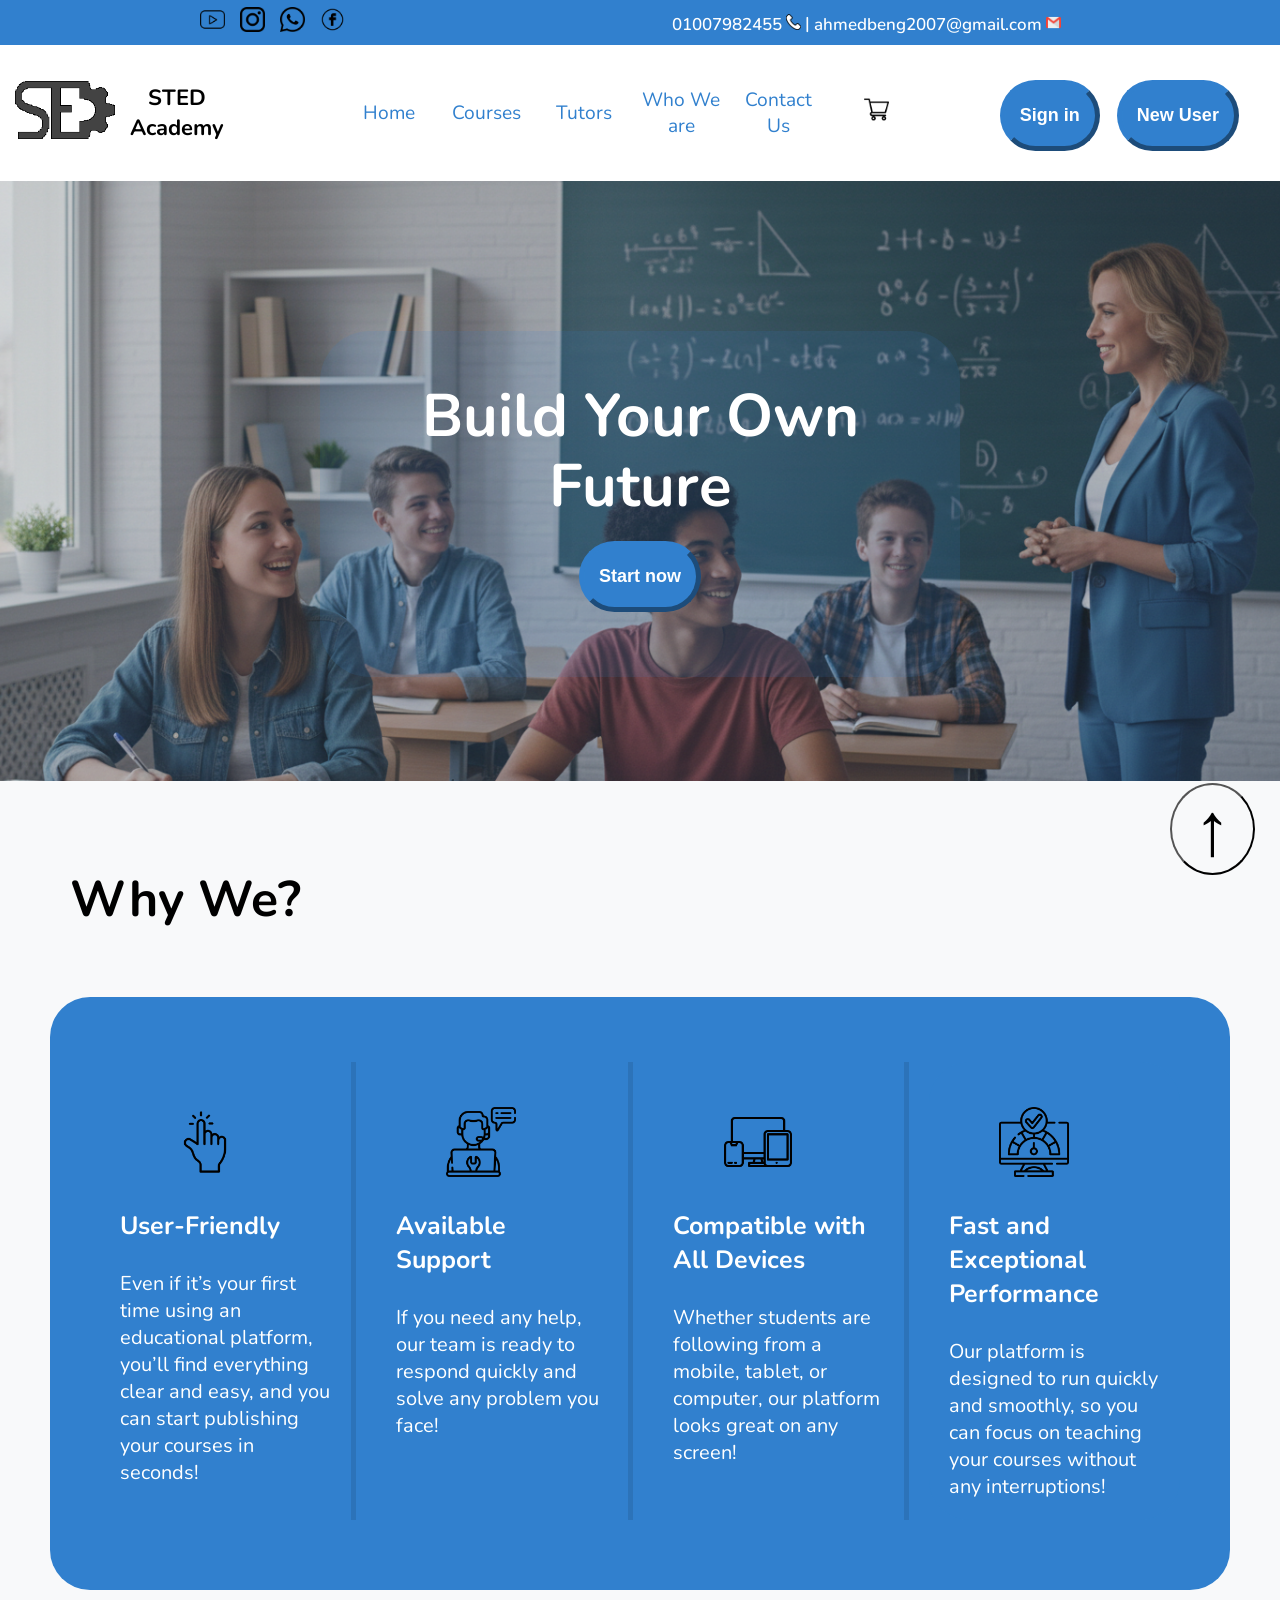
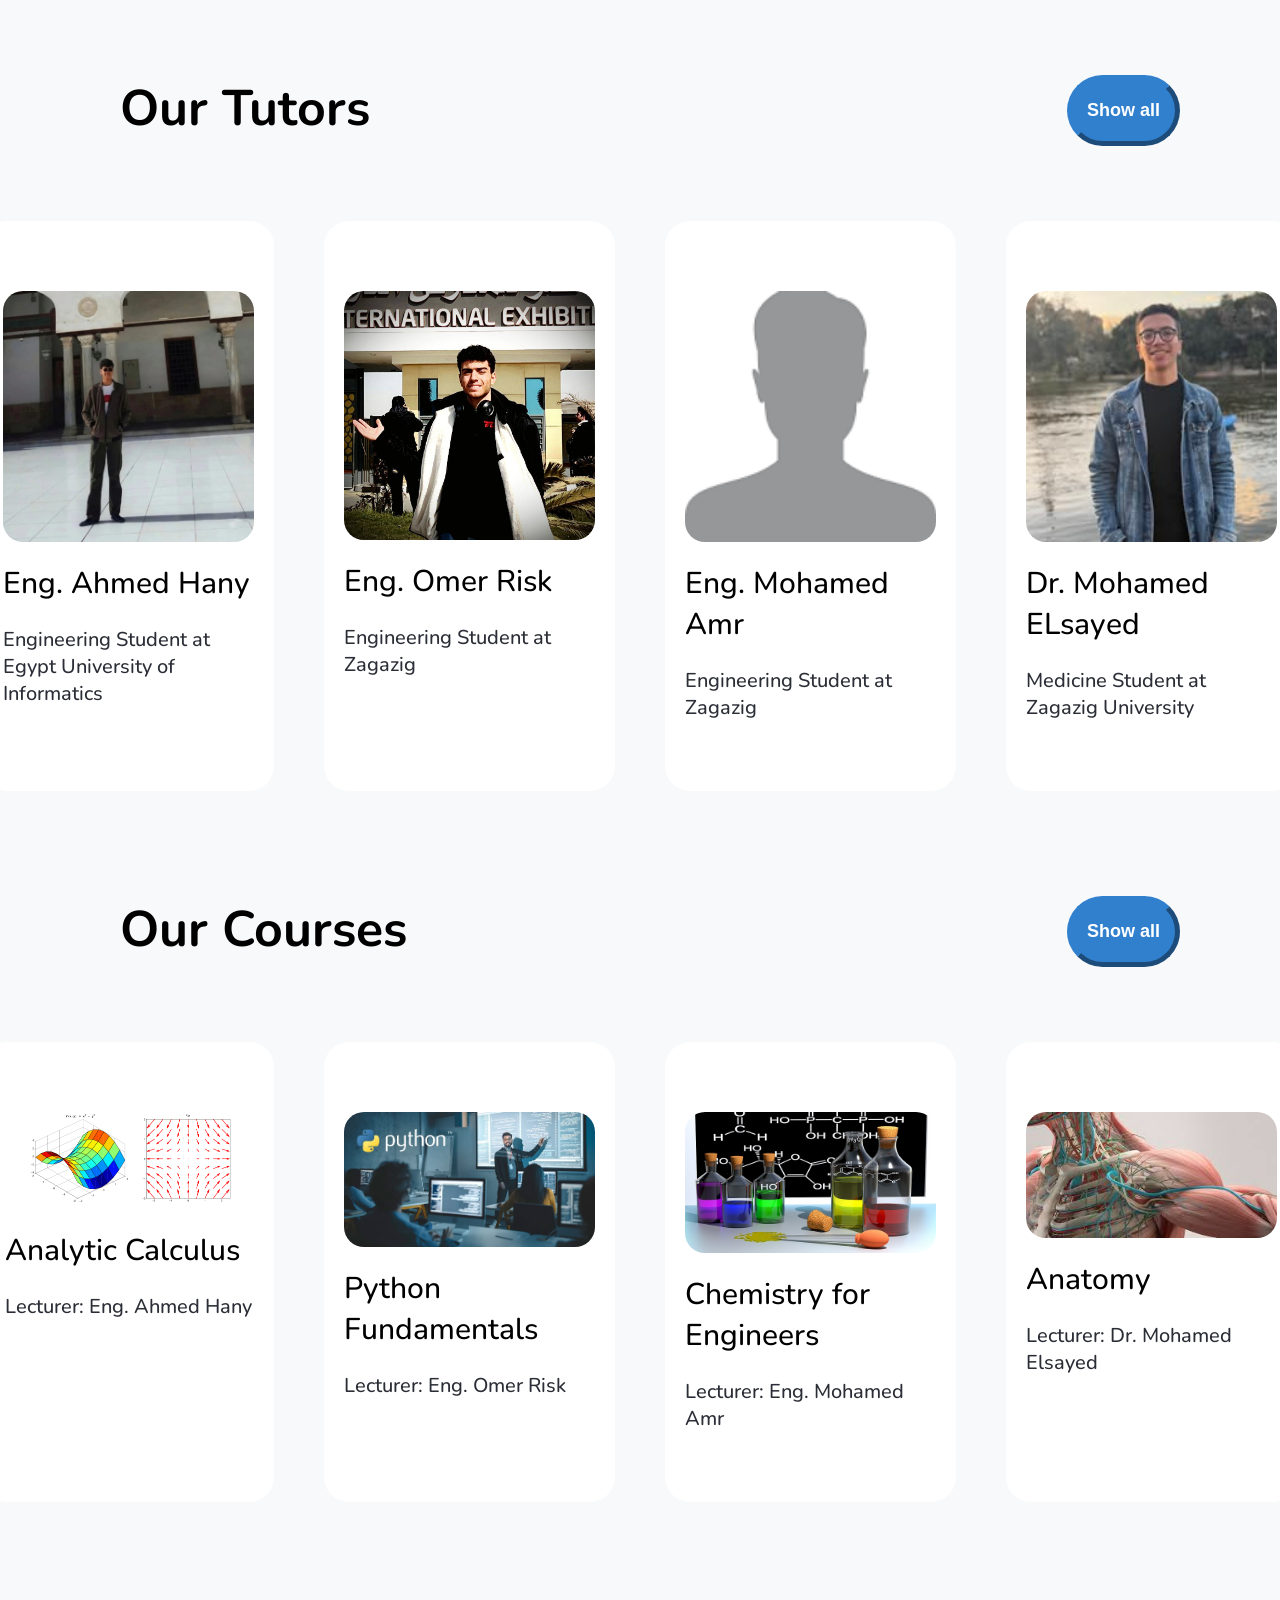
<file: index.html>
<!doctype html>
<html>
   <head>
      <title>STED Academy</title>
      <link rel="icon" type="image/x-icon" href="Images/logo1.png" />
      <link rel="stylesheet" href="Home-Page-not.css" />
      <link rel="preconnect" href="https://fonts.googleapis.com" />
      <link rel="preconnect" href="https://fonts.gstatic.com" crossorigin />
      <link
         href="https://fonts.googleapis.com/css2?family=Nunito:ital,wght@0,200..1000;1,200..1000&display=swap"
         rel="stylesheet"
      />
      <style>
         body {
            margin: 0;
            background-color: #f8f9fa;
            margin-bottom: 1000px;
            padding: 0px;
            font-family: Nunito;
         }

         a {
            text-decoration: none;
         }
         a:hover {
            cursor: pointer;
         }
         button:hover {
            cursor: pointer;
         }
         .contact-header {
            background-color: #3180ce;
            display: flex;
            flex-direction: row;
            padding: 7px 200px;
            gap: 25px;
            align-items: center;
         }
         .social-media {
            display: flex;
            flex-direction: row;
            flex: 1;
            gap: 15px;
         }
         .icon {
            width: 25px;
         }
         .phone-email {
            flex-direction: row;
            text-align: center;
            font-size: 17px;
            color: #ffffff;
            font-weight: 550;
            flex: 1;
            gap: 15px;
         }
         .header {
            display: flex;
            background-color: #fff;
            justify-content: space-between;
            flex-direction: row;
            align-items: center;
            padding: 15px;
         }
         .logo {
            width: 100px;
         }
         .definition {
            display: flex;
            align-items: center;
            flex: 1;
            margin-right: 35px;
         }
         .header-button {
            display: flex;
            flex: 1;
            margin-left: 50px;
            gap: 17px;
            justify-content: center;
         }

         .header-button button:hover {
            border-color: #000;
            cursor: pointer;
            opacity: 0.5;
            padding: 20px 20px;
         }

         .header-button button:active {
            display: flex;
            flex: 1;
            font-size: 18px;
            font-weight: 700;
            background-color: #fff;
            justify-content: center;
         }
         .definition strong {
            display: flex;
            text-align: center;
            padding-left: 15px;
            font-size: 22px;
            font-weight: 700;
         }
         .categories {
            display: flex;
            flex-direction: row;
            align-items: center;
            flex: 2;
            gap: 3px;
         }
         .categories a {
            flex: 1;
            font-size: larger;
            color: #3180ce;
            text-align: center;
            padding: 5px 7px;
            transition: all 0.15s;
         }
         .categories a:hover {
            text-decoration: none;
            background-color: #3180ce;
            color: #ffffff;
            border-radius: 20px;
            padding: 10px 17px;
         }
         .start {
            display: flex;
            color: #ffffff;
            flex-direction: column;
            align-items: center;
            top: 25%;
            left: 25%;
            right: 25%;
            position: absolute;
            background-color: #3180ce20;
            padding: 50px;
            text-align: center;
            font-size: 60px;
            font-weight: 700;
            border-radius: 50px;
            line-height: 70px;
         }
         .start-menu {
            width: 100%;
            height: 600px;
            object-fit: cover;
            position: relative;
         }
         .start-menu img {
            width: 100%;
            height: 600px;
            object-fit: cover;
         }
         .button {
            padding: 20px 15px;
            margin-top: 20px;
            margin-bottom: 15px;
            text-decoration: none;
            font-size: 18px;
            font-weight: 800;
            background-color: #3180ce;
            justify-content: center;
            border-color: #3180ce;
            border-width: 5px;
            border-radius: 45px;
            transition: all 0.3s;
            color: #ffffff;
         }
         .button:hover {
            opacity: 0.5;
            border-color: black;
            margin-top: 15px;
            margin-bottom: 20px;
         }
         .button:active {
            background-color: #fff;
            border-color: black;
            opacity: 0.5;
            border-color: black;
            margin-top: 25px;
            margin-bottom: 10px;
         }
         .return-button {
            font-size: 75px;
            background-color: #ffffff00;
            border-radius: 50%;
            width: 85px;
            justify-content: center;
            align-items: center;
            text-align: center;
            position: fixed;
            bottom: 25px;
            right: 25px;
         }
         .why-we {
            display: flex;
            flex-direction: column;
            margin: 50px;
            gap: 30px;
         }
         .cards-holder {
            display: flex;
            flex-shrink: initial;
            flex-direction: row;
            justify-items: left;
            vertical-align: bottom;
            gap: 20px;
            background-color: #3180ce;
            border-radius: 40px;
            padding: 50px;
         }
         .card {
            display: flex;
            flex-direction: column;
            padding: 20px;
            font-size: 20px;
            width: 100%;
            color: #fff;
            border-right: 5px rgb(0, 0, 0, 0.1) solid;
            text-align: left;
            background-color: #3180ce;
            flex: 1;
            transition: all 0.25s;
            margin-top: 15px;
            margin-bottom: 20px;
         }
         .card:hover {
            margin-top: 5px;
            margin-bottom: 30px;
         }
         .card-last {
            display: flex;
            flex-direction: column;
            padding: 20px;
            font-size: 20px;
            color: #fff;
            text-align: left;
            background-color: #3180ce;
            border-radius: 40px;
            flex: 1;
            transition: all 0.25s;
            margin-top: 15px;
            margin-bottom: 20px;
         }
         .card-last:hover {
            margin-top: 5px;
            margin-bottom: 30px;
         }

         .card b,
         .card-last b {
            font-size: 25px;
         }
         .card img,
         .card-last img {
            width: 70px;
            padding: 25px;
            padding-left: 50px;
         }
         .sub-header {
            display: flex;
            flex-direction: row;
            align-items: center;
            justify-content: space-between;
            padding: 0px 50px;
         }
         .white-cards-holder {
            display: flex;
            flex-direction: row;
            gap: 50px;
            justify-content: center;
            align-items: top;
         }
         .white-card {
            display: flex;
            flex-direction: column;
            gap: 15px;
            align-items: center;
            vertical-align: top;
            width: 291px;
            background-color: #fff;
            border-radius: 25px;
            padding: 70px 20px;
            transition: all 0.25s;
            margin-top: 15px;
            margin-bottom: 20px;
         }
         .white-card span {
            font-size: 20px;
            font-weight: 500;
            color: #2b2e36;
         }
         .white-card b {
            font-size: 30px;
            font-weight: 500;
         }
         .white-card img {
            width: 251px;
            border-radius: 20px;
         }
         .white-card:hover {
            margin-top: 10px;
            margin-bottom: 25px;
         }
      </style>
   </head>

   <body>
      <div class="contact-header" id="header">
         <div class="social-media">
            <a href="https://www.youtube.com/" target="_blank">
               <img src="Images/youtube-logo.png" class="icon" />
            </a>
            <a href="https://www.instagram.com/_.a7madhany._/" target="_blank">
               <img src="Images/instagram-logo.png" class="icon" />
            </a>
            <a
               href="https://api.whatsapp.com/send/?phone=%2B201007982455&text&type=phone_number&app_absent=0"
               target="_blank"
            >
               <img src="Images/whatsapp-logo.png" class="icon" />
            </a>
            <a href="https://www.facebook.com/ahmad.hany.71404" target="_blank">
               <img src="Images/facebook-logo.png" class="icon" />
            </a>
         </div>

         <div class="phone-email">
            <span
               >01007982455
               <img
                  src="Images/telephone.png"
                  style="width: 15px; margin-top: 5px"
            /></span>
            <span>|</span>
            <span
               >ahmedbeng2007@gmail.com
               <img src="Images/gmail.png" style="width: 15px; margin-top: 5px"
            /></span>
         </div>
      </div>

      <div class="header">
         <div class="definition">
            <a href="index.html">
               <img class="logo" src="Images/logo1.png" />
            </a>
            <strong>STED<br />Academy</strong>
         </div>
         <div class="categories">
            <a href="index.html">Home</a>
            <a href="Courses.html">Courses</a>
            <a href="Tutors.html">Tutors</a>
            <a href="Who-We-Are.html">Who We are</a>
            <a href="Contact-Us.html">Contact Us</a>
            <a href="Cart.html"
               ><img src="Images/shopping-cart.png" class="icon"
            /></a>
         </div>
         <div class="header-button">
            <a href="Sign-in-page.html">
               <button class="button">Sign in</button>
            </a>
            <a href="New-User-page.html">
               <button class="button">New User</button>
            </a>
         </div>
      </div>

      <div class="start-menu">
         <div>
            <img src="Images/tutor-and-students.png" />
         </div>
         <div class="start">
            Build Your Own Future
            <a href="Courses.html">
               <button class="button">Start now</button>
            </a>
         </div>
      </div>

      <div class="why-we">
         <h1 style="margin-left: 20px; font-size: 50px">Why We?</h1>
         <div class="cards-holder">
            <div class="card">
               <div><img src="Images/tap.png" /></div>
               <div>
                  <b>User-Friendly</b><br /><br /><span
                     >Even if it’s your first time using an educational
                     platform, you’ll find everything clear and easy, and you
                     can start publishing your courses in seconds!</span
                  >
               </div>
            </div>

            <div class="card">
               <div><img src="Images/technical-support.png" /></div>
               <div>
                  <b>Available Support</b><br /><br /><span
                     >If you need any help, our team is ready to respond quickly
                     and solve any problem you face!</span
                  >
               </div>
            </div>

            <div class="card">
               <div><img src="Images/devices.png" /></div>
               <div>
                  <b>Compatible with All Devices</b><br /><br /><span
                     >Whether students are following from a mobile, tablet, or
                     computer, our platform looks great on any screen!</span
                  >
               </div>
            </div>

            <div class="card-last">
               <div><img src="Images/performance.png" /></div>
               <div>
                  <b>Fast and Exceptional Performance</b><br /><br /><span
                     >Our platform is designed to run quickly and smoothly, so
                     you can focus on teaching your courses without any
                     interruptions!</span
                  >
               </div>
            </div>
         </div>
      </div>

      <div class="why-we">
         <div class="sub-header">
            <h1 style="margin-left: 20px; font-size: 50px">Our Tutors</h1>
            <a href="Tutors.html"><button class="button">Show all</button></a>
         </div>
         <div class="white-cards-holder">
            <div class="white-card">
               <div><img src="Images/Eng.Ahmed Hany.jpg" /></div>
               <div>
                  <b>Eng. Ahmed Hany</b><br /><br /><span
                     >Engineering Student at Egypt University of
                     Informatics</span
                  >
               </div>
            </div>

            <div class="white-card">
               <div><img src="Images/Eng.Omer Risk.jpg" /></div>
               <div>
                  <b>Eng. Omer Risk</b><br /><br /><span
                     >Engineering Student at Zagazig</span
                  >
               </div>
            </div>

            <div class="white-card">
               <div><img src="Images/Unknown.png" /></div>
               <div>
                  <b>Eng. Mohamed Amr</b><br /><br /><span
                     >Engineering Student at Zagazig</span
                  >
               </div>
            </div>

            <div class="white-card">
               <div><img src="Images/Dr.Mohamed Elsayed.jpg" /></div>
               <div>
                  <b>Dr. Mohamed ELsayed</b><br /><br /><span
                     >Medicine Student at Zagazig University</span
                  >
               </div>
            </div>
         </div>
      </div>

      <div class="why-we">
         <div class="sub-header">
            <h1 style="margin-left: 20px; font-size: 50px">Our Courses</h1>
            <a href="Tutors.html"><button class="button">Show all</button></a>
         </div>
         <div class="white-cards-holder">
            <div class="white-card">
               <div><img src="Images/calculus.png" /></div>
               <div>
                  <b>Analytic Calculus</b><br /><br /><span
                     >Lecturer: Eng. Ahmed Hany</span
                  >
               </div>
            </div>

            <div class="white-card">
               <div><img src="Images/python.webp" /></div>
               <div>
                  <b>Python Fundamentals</b><br /><br /><span
                     >Lecturer: Eng. Omer Risk</span
                  >
               </div>
            </div>

            <div class="white-card">
               <div><img src="Images/chemistry.png" /></div>
               <div>
                  <b>Chemistry for Engineers</b><br /><br /><span
                     >Lecturer: Eng. Mohamed Amr</span
                  >
               </div>
            </div>

            <div class="white-card">
               <div><img src="Images/anatomy.jpg" /></div>
               <div>
                  <b>Anatomy</b><br /><br /><span
                     >Lecturer: Dr. Mohamed Elsayed</span
                  >
               </div>
            </div>
         </div>
      </div>

      <a href="#header"><button class="return-button">&#8593;</button></a>
   </body>
</html>
</file>
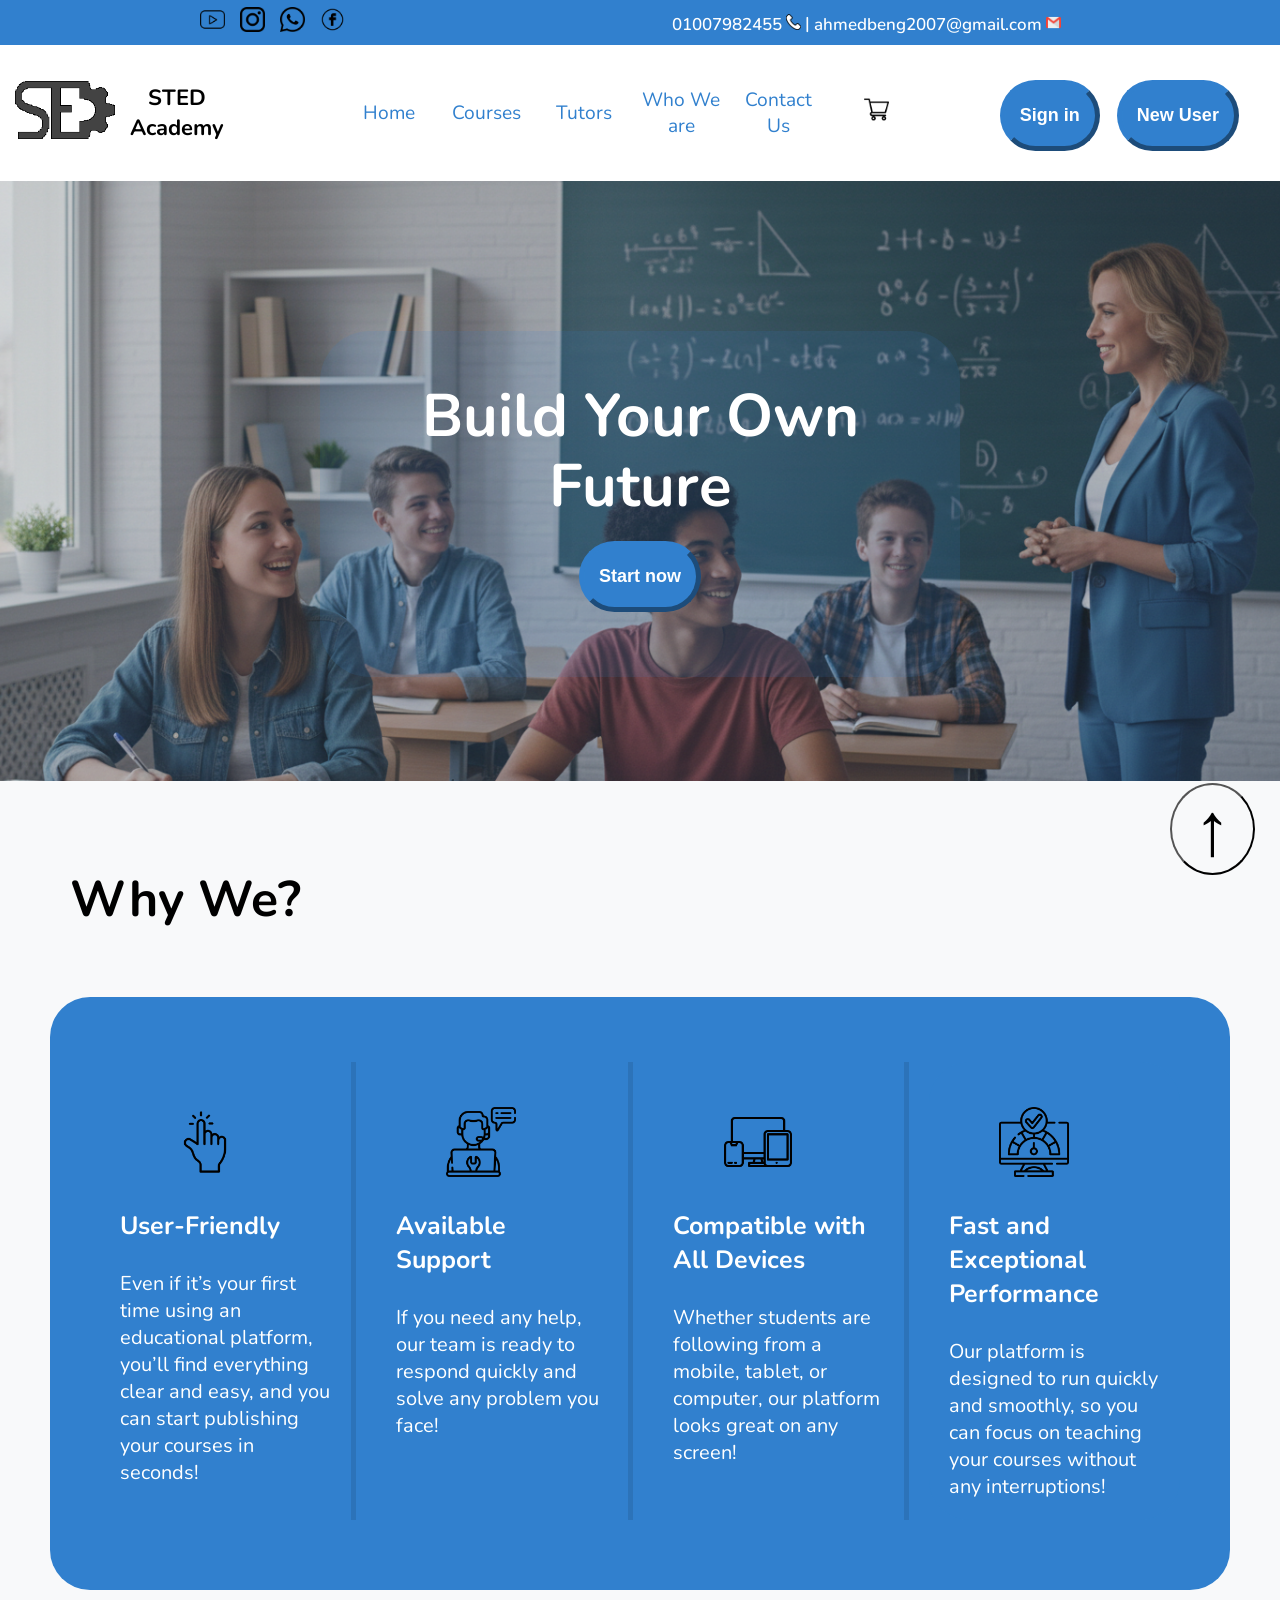
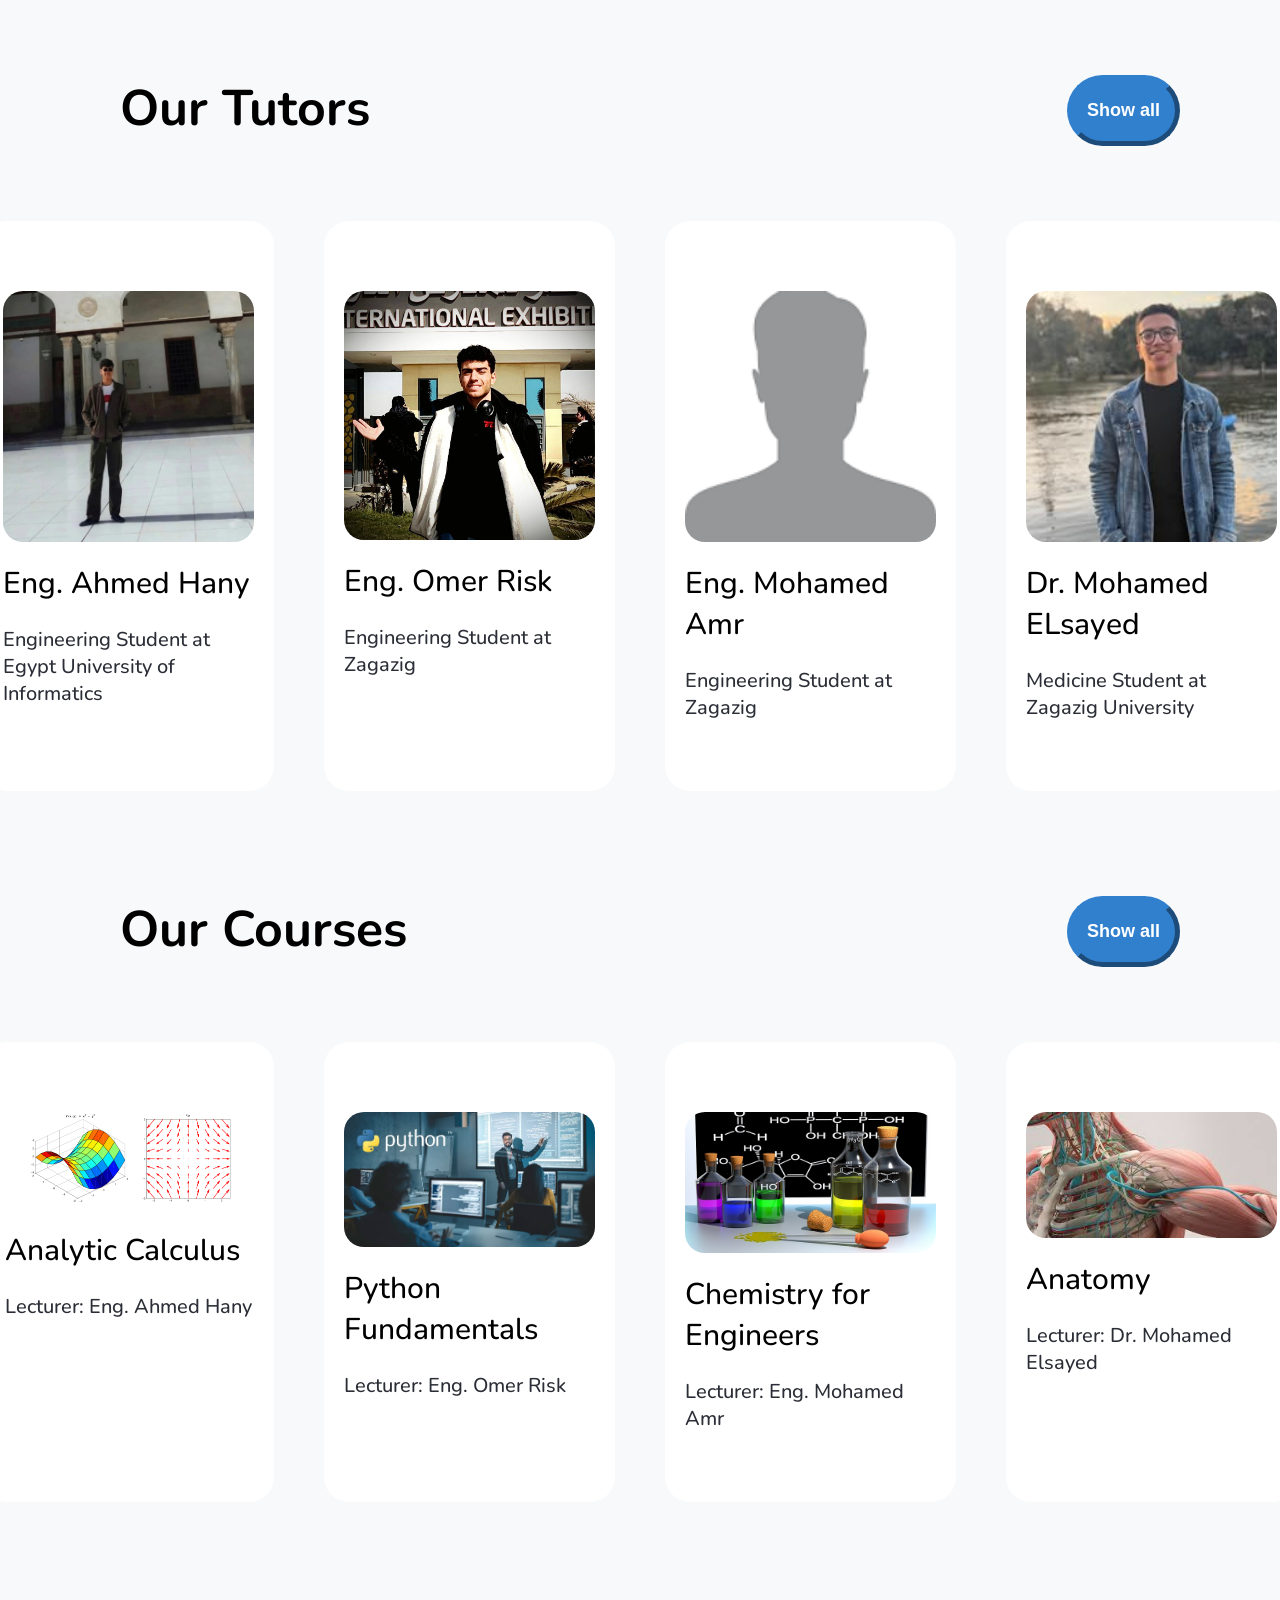
<file: Home-Page-not.html>
<!doctype html>
<html>
   <head>
      <title>STED Platform</title>
      <link rel="icon" type="image/x-icon" href="Images/logo1.png" />
      <link rel="stylesheet" href="Home-Page-not.css" />
      <link rel="preconnect" href="https://fonts.googleapis.com">
<link rel="preconnect" href="https://fonts.gstatic.com" crossorigin>
<link href="https://fonts.googleapis.com/css2?family=Nunito:ital,wght@0,200..1000;1,200..1000&display=swap" rel="stylesheet">
<style>
   body {
   margin: 0;
   background-color: #f8f9fa;
   margin-bottom: 1000px;
   padding: 0px;
   font-family: Nunito;
}

a {
   text-decoration: none;
}
a:hover {
   cursor: pointer;
}
button:hover {
   cursor: pointer;
}
.contact-header {
   background-color: #3180ce;
   display: flex;
   flex-direction: row;
   padding: 7px 200px;
   gap: 25px;
   align-items: center;
}
.social-media {
   display: flex;
   flex-direction: row;
   flex: 1;
   gap: 15px;
}
.icon {
   width: 25px;
}
.phone-email {
   flex-direction: row;
   text-align: center;
   font-size: 17px;
   color: #ffffff;
   font-weight: 550;
   flex: 1;
   gap: 15px;
}
.header {
   display: flex;
   background-color: #fff;
   justify-content: space-between;
   flex-direction: row;
   align-items: center;
   padding: 15px;
}
.logo {
   width: 100px;
}
.definition {
   display: flex;
   align-items: center;
   flex: 1;
   margin-right: 35px;
}
.header-button {
   display: flex;
   flex: 1;
   margin-left: 50px;
   gap: 17px;
   justify-content: center;
}

.header-button button:hover {
   border-color: #000;
   cursor: pointer;
   opacity: 0.5;
   padding: 20px 20px;
}

.header-button button:active {
   display: flex;
   flex: 1;
   font-size: 18px;
   font-weight: 700;
   background-color: #fff;
   justify-content: center;
}
.definition strong {
   display: flex;
   text-align: center;
   padding-left: 15px;
   font-size: 22px;
   font-weight: 700;
}
.categories {
   display: flex;
   flex-direction: row;
   align-items: center;
   flex: 2;
   gap: 3px;
}
.categories a {
   flex: 1;
   font-size: larger;
   color: #3180ce;
   text-align: center;
   padding: 5px 7px;
   transition: all 0.15s;
}
.categories a:hover {
   text-decoration: none;
   background-color: #3180ce;
   color: #ffffff;
   border-radius: 20px;
   padding: 10px 17px;
}
.start {
   display: flex;
   color: #ffffff;
   flex-direction: column;
   align-items: center;
   top: 25%;
   left: 25%;
   right: 25%;
   position: absolute;
   background-color: #3180ce20;
   padding: 50px;
   text-align: center;
   font-size: 60px;
   font-weight: 700;
   border-radius: 50px;
   line-height: 70px;
}
.start-menu {
   width: 100%;
   height: 600px;
   object-fit: cover;
   position: relative;
}
.start-menu img {
   width: 100%;
   height: 600px;
   object-fit: cover;
}
.button {
   padding: 20px 15px;
   margin-top: 20px;
   margin-bottom: 15px;
   text-decoration: none;
   font-size: 18px;
   font-weight: 800;
   background-color: #3180ce;
   justify-content: center;
   border-color: #3180ce;
   border-width: 5px;
   border-radius: 45px;
   transition: all 0.3s;
   color: #ffffff;
}
.button:hover {
   opacity: 0.5;
   border-color: black;
   margin-top: 15px;
   margin-bottom: 20px;
}
.button:active {
   background-color: #fff;
   border-color: black;
   opacity: 0.5;
   border-color: black;
   margin-top: 25px;
   margin-bottom: 10px;
}
.return-button {
   font-size: 75px;
   background-color: #ffffff00;
   border-radius: 50%;
   width: 85px;
   justify-content: center;
   align-items: center;
   text-align: center;
   position: fixed;
   bottom: 25px;
   right: 25px;
}
.why-we {
   display: flex;
   flex-direction: column;
   margin: 50px;
   gap: 30px;
}
.cards-holder {
   display: flex;
   flex-shrink: initial;
   flex-direction: row;
   justify-items: left;
   vertical-align: bottom;
   gap: 20px;
   background-color: #3180ce;
   border-radius: 40px;
   padding: 50px;
}
.card {
   display: flex;
   flex-direction: column;
   padding: 20px;
   font-size: 20px;
   width: 100%;
   color: #fff;
   border-right: 5px rgb(0, 0, 0, 0.1) solid;
   text-align: left;
   background-color: #3180ce;
   flex: 1;
   transition: all 0.25s;
   margin-top: 15px;
   margin-bottom: 20px;
}
.card:hover {
   margin-top: 5px;
   margin-bottom: 30px;
}
.card-last {
   display: flex;
   flex-direction: column;
   padding: 20px;
   font-size: 20px;
   color: #fff;
   text-align: left;
   background-color: #3180ce;
   border-radius: 40px;
   flex: 1;
   transition: all 0.25s;
   margin-top: 15px;
   margin-bottom: 20px;
}
.card-last:hover {
   margin-top: 5px;
   margin-bottom: 30px;
}

.card b,
.card-last b {
   font-size: 25px;
}
.card img,
.card-last img {
   width: 70px;
   padding: 25px;
   padding-left: 50px;
}
.sub-header {
   display: flex;
   flex-direction: row;
   align-items: center;
   justify-content: space-between;
   padding: 0px 50px; 
}
.white-cards-holder {
   display: flex;
   flex-direction: row;
   gap: 50px;
   justify-content: center;
   align-items: top;
}
.white-card {
   display: flex;
   flex-direction: column;
   gap: 15px;
   align-items: center;
   vertical-align: top;
   width: 291px;
   background-color: #fff;
   border-radius: 25px;
   padding: 70px 20px;
   transition: all 0.25s;
   margin-top: 15px;
   margin-bottom: 20px;
}
.white-card span {
   font-size: 20px;
   font-weight: 500;
   color: #2b2e36;
}
.white-card b {
   font-size: 30px;
   font-weight: 500;
}
.white-card img {
   width: 251px;
   border-radius: 20px;
}
.white-card:hover {
   margin-top: 10px;
   margin-bottom: 25px;
}
</style>   
</head>

   <body>
      <div class="contact-header" id="header">
         <div class="social-media">
            <a href="https://www.youtube.com/" target="_blank">
               <img src="Images/youtube-logo.png" class="icon" />
            </a>
            <a href="https://www.instagram.com/_.a7madhany._/" target="_blank">
               <img src="Images/instagram-logo.png" class="icon" />
            </a>
            <a
               href="https://api.whatsapp.com/send/?phone=%2B201007982455&text&type=phone_number&app_absent=0"
               target="_blank"
            >
               <img src="Images/whatsapp-logo.png" class="icon" />
            </a>
            <a href="https://www.facebook.com/ahmad.hany.71404" target="_blank">
               <img src="Images/facebook-logo.png" class="icon" />
            </a>
         </div>

         <div class="phone-email">
            <span
               >01007982455
               <img
                  src="Images/telephone.png"
                  style="width: 15px; margin-top: 5px"
            /></span>
            <span>|</span>
            <span
               >ahmedbeng2007@gmail.com
               <img src="Images/gmail.png" style="width: 15px; margin-top: 5px"
            /></span>
         </div>
      </div>

      <div class="header">
         <div class="definition">
            <a href="Home-Page-not.html">
               <img class="logo" src="Images/logo1.png" />
            </a>
            <strong>STED<br />Academy</strong>
         </div>
         <div class="categories">
            <a href="Home-Page-not.html">Home</a>
            <a href="Courses.html">Courses</a>
            <a href="Tutors.html">Tutors</a>
            <a href="Who-We-Are.html">Who We are</a>
            <a href="Contact-Us.html">Contact Us</a>
            <a href="Cart.html"
               ><img src="Images/shopping-cart.png" class="icon"
            /></a>
         </div>
         <div class="header-button">
            <a href="Sign-in-page.html">
               <button class="button">Sign in</button>
            </a>
            <a href="New-User-page.html">
               <button class="button">New User</button>
            </a>
         </div>
      </div>

      <div class="start-menu">
         <div>
            <img src="Images/tutor-and-students.png" />
         </div>
         <div class="start">
            Build Your Own Future
            <a href="Courses.html">
               <button class="button">Start now</button>
            </a>
         </div>
      </div>

      <div class="why-we">
         <h1 style="margin-left: 20px; font-size: 50px;">Why We?</h1>
         <div class="cards-holder">
            <div class="card">
               <div><img src="Images/tap.png" /></div>
               <div>
                  <b>User-Friendly</b><br /><br/><span
                     >Even if it’s your first time using an educational
                     platform, you’ll find everything clear and easy, and you
                     can start publishing your courses in seconds!</span
                  >
               </div>
            </div>

            <div class="card">
               <div><img src="Images/technical-support.png"  /></div>
               <div>
                  <b>Available Support</b><br /><br/><span
                     >If you need any help, our team is ready to respond quickly
                     and solve any problem you face!</span
                  >
               </div>
            </div>

            <div class="card">
               <div><img src="Images/devices.png" /></div>
               <div>
                  <b>Compatible with All Devices</b><br /><br/><span
                     >Whether students are following from a mobile, tablet, or
                     computer, our platform looks great on any screen!</span
                  >
               </div>
            </div>

            <div class="card-last">
               <div><img src="Images/performance.png"/></div>
               <div>
                  <b>Fast and Exceptional Performance</b><br/><br><span
                     >Our platform is designed to run quickly and smoothly, so
                     you can focus on teaching your courses without any
                     interruptions!</span
                  >
               </div>
            </div>
         </div>
      </div>

      <div class="why-we">
         <div class="sub-header"><h1 style="margin-left: 20px; font-size: 50px;">Our Tutors</h1><a href="Tutors.html"><button class="button">Show all</button></a></div>
         <div class="white-cards-holder">
            <div class="white-card">
               <div><img src="Images/Eng.Ahmed Hany.jpg" /></div>
               <div>
                  <b>Eng. Ahmed Hany</b><br /><br/><span
                     >Engineering Student at Egypt University of Informatics</span
                  >
               </div>
            </div>

            <div class="white-card">
               <div><img src="Images/Eng.Omer Risk.jpg"  /></div>
               <div>
                  <b>Eng. Omer Risk</b><br /><br/><span
                     >Engineering Student at Zagazig</span
                  >
               </div>
            </div>

            <div class="white-card">
               <div><img src="Images/Unknown.png" /></div>
               <div>
                  <b>Eng. Mohamed Amr</b><br /><br/><span
                     >Engineering Student at Zagazig</span
                  >
               </div>
            </div>

            <div class="white-card">
               <div><img src="Images/Dr.Mohamed Elsayed.jpg"/></div>
               <div>
                  <b>Dr. Mohamed ELsayed</b><br/><br><span
                     >Medicine Student at Zagazig University</span
                  >
               </div>
            </div>
         </div>
      </div>

            <div class="why-we">
         <div class="sub-header"><h1 style="margin-left: 20px; font-size: 50px;">Our Courses</h1><a href="Tutors.html"><button class="button">Show all</button></a></div>
         <div class="white-cards-holder">
            
            <div class="white-card">
               <div><img src="Images/calculus.png" /></div>
               <div>
                  <b>Analytic Calculus</b><br /><br/><span
                     >Lecturer: Eng. Ahmed Hany</span
                  >
               </div>
            </div>

            <div class="white-card">
               <div><img src="Images/python.webp"  /></div>
               <div>
                  <b>Python Fundamentals</b><br /><br/><span
                     >Lecturer: Eng. Omer Risk</span
                  >
               </div>
            </div>

            <div class="white-card">
               <div><img src="Images/chemistry.png" /></div>
               <div>
                  <b>Chemistry for Engineers</b><br /><br/><span
                     >Lecturer: Eng. Mohamed Amr</span
                  >
               </div>
            </div>

            <div class="white-card">
               <div><img src="Images/anatomy.jpg"/></div>
               <div>
                  <b>Anatomy</b><br/><br><span
                     >Lecturer: Dr. Mohamed Elsayed</span
                  >
               </div>
            </div>
         </div>
      </div>


      <a href="#header"><button class="return-button">&#8593;</button></a>
   </body>
</html>
</file>
<file: Home-Page-not.css>
body {
   margin: 0;
   background-color: #f8f9fa;
   margin-bottom: 1000px;
   padding: 0px;
   font-family: Nunito;
}

a {
   text-decoration: none;
}
a:hover {
   cursor: pointer;
}
button:hover {
   cursor: pointer;
}
.contact-header {
   background-color: #3180ce;
   display: flex;
   flex-direction: row;
   padding: 7px 200px;
   gap: 25px;
   align-items: center;
}
.social-media {
   display: flex;
   flex-direction: row;
   flex: 1;
   gap: 15px;
}
.icon {
   width: 25px;
}
.phone-email {
   flex-direction: row;
   text-align: center;
   font-size: 17px;
   color: #ffffff;
   font-weight: 550;
   flex: 1;
   gap: 15px;
}
.header {
   display: flex;
   background-color: #fff;
   justify-content: space-between;
   flex-direction: row;
   align-items: center;
   padding: 15px;
}
.logo {
   width: 100px;
}
.definition {
   display: flex;
   align-items: center;
   flex: 1;
   margin-right: 35px;
}
.header-button {
   display: flex;
   flex: 1;
   margin-left: 50px;
   gap: 17px;
   justify-content: center;
}

.header-button button:hover {
   border-color: #000;
   cursor: pointer;
   opacity: 0.5;
   padding: 20px 20px;
}

.header-button button:active {
   display: flex;
   flex: 1;
   font-size: 18px;
   font-weight: 700;
   background-color: #fff;
   justify-content: center;
}
.definition strong {
   display: flex;
   text-align: center;
   padding-left: 15px;
   font-size: 22px;
   font-weight: 700;
}
.categories {
   display: flex;
   flex-direction: row;
   align-items: center;
   flex: 2;
   gap: 3px;
}
.categories a {
   flex: 1;
   font-size: larger;
   color: #3180ce;
   text-align: center;
   padding: 5px 7px;
   transition: all 0.15s;
}
.categories a:hover {
   text-decoration: none;
   background-color: #3180ce;
   color: #ffffff;
   border-radius: 20px;
   padding: 10px 17px;
}
.start {
   display: flex;
   color: #ffffff;
   flex-direction: column;
   align-items: center;
   top: 25%;
   left: 25%;
   right: 25%;
   position: absolute;
   background-color: #3180ce20;
   padding: 50px;
   text-align: center;
   font-size: 60px;
   font-weight: 700;
   border-radius: 50px;
   line-height: 70px;
}
.start-menu {
   width: 100%;
   height: 600px;
   object-fit: cover;
   position: relative;
}
.start-menu img {
   width: 100%;
   height: 600px;
   object-fit: cover;
}
.button {
   padding: 20px 15px;
   margin-top: 20px;
   margin-bottom: 15px;
   text-decoration: none;
   font-size: 18px;
   font-weight: 800;
   background-color: #3180ce;
   justify-content: center;
   border-color: #3180ce;
   border-width: 5px;
   border-radius: 45px;
   transition: all 0.3s;
   color: #ffffff;
}
.button:hover {
   opacity: 0.5;
   border-color: black;
   margin-top: 15px;
   margin-bottom: 20px;
}
.button:active {
   background-color: #fff;
   border-color: black;
   opacity: 0.5;
   border-color: black;
   margin-top: 25px;
   margin-bottom: 10px;
}
.return-button {
   font-size: 75px;
   background-color: #ffffff00;
   border-radius: 50%;
   width: 85px;
   justify-content: center;
   align-items: center;
   text-align: center;
   position: fixed;
   bottom: 25px;
   right: 25px;
}
.why-we {
   display: flex;
   flex-direction: column;
   margin: 50px;
   gap: 30px;
}
.cards-holder {
   display: flex;
   flex-shrink: initial;
   flex-direction: row;
   justify-items: left;
   vertical-align: bottom;
   gap: 20px;
   background-color: #3180ce;
   border-radius: 40px;
   padding: 50px;
}
.card {
   display: flex;
   flex-direction: column;
   padding: 20px;
   font-size: 20px;
   width: 100%;
   color: #fff;
   border-right: 5px rgb(0, 0, 0, 0.1) solid;
   text-align: left;
   background-color: #3180ce;
   flex: 1;
   transition: all 0.25s;
   margin-top: 15px;
   margin-bottom: 20px;
}
.card:hover {
   margin-top: 5px;
   margin-bottom: 30px;
}
.card-last {
   display: flex;
   flex-direction: column;
   padding: 20px;
   font-size: 20px;
   color: #fff;
   text-align: left;
   background-color: #3180ce;
   border-radius: 40px;
   flex: 1;
   transition: all 0.25s;
   margin-top: 15px;
   margin-bottom: 20px;
}
.card-last:hover {
   margin-top: 5px;
   margin-bottom: 30px;
}

.card b,
.card-last b {
   font-size: 25px;
}
.card img,
.card-last img {
   width: 70px;
   padding: 25px;
   padding-left: 50px;
}
.sub-header {
   display: flex;
   flex-direction: row;
   align-items: center;
   justify-content: space-between;
   padding: 0px 50px; 
}
.white-cards-holder {
   display: flex;
   flex-direction: row;
   gap: 50px;
   justify-content: center;
   align-items: top;
}
.white-card {
   display: flex;
   flex-direction: column;
   gap: 15px;
   align-items: center;
   vertical-align: top;
   width: 291px;
   background-color: #fff;
   border-radius: 25px;
   padding: 70px 20px;
   transition: all 0.25s;
   margin-top: 15px;
   margin-bottom: 20px;
}
.white-card span {
   font-size: 20px;
   font-weight: 500;
   color: #2b2e36;
}
.white-card b {
   font-size: 30px;
   font-weight: 500;
}
.white-card img {
   width: 251px;
   border-radius: 20px;
}
.white-card:hover {
   margin-top: 10px;
   margin-bottom: 25px;
}
</file>
